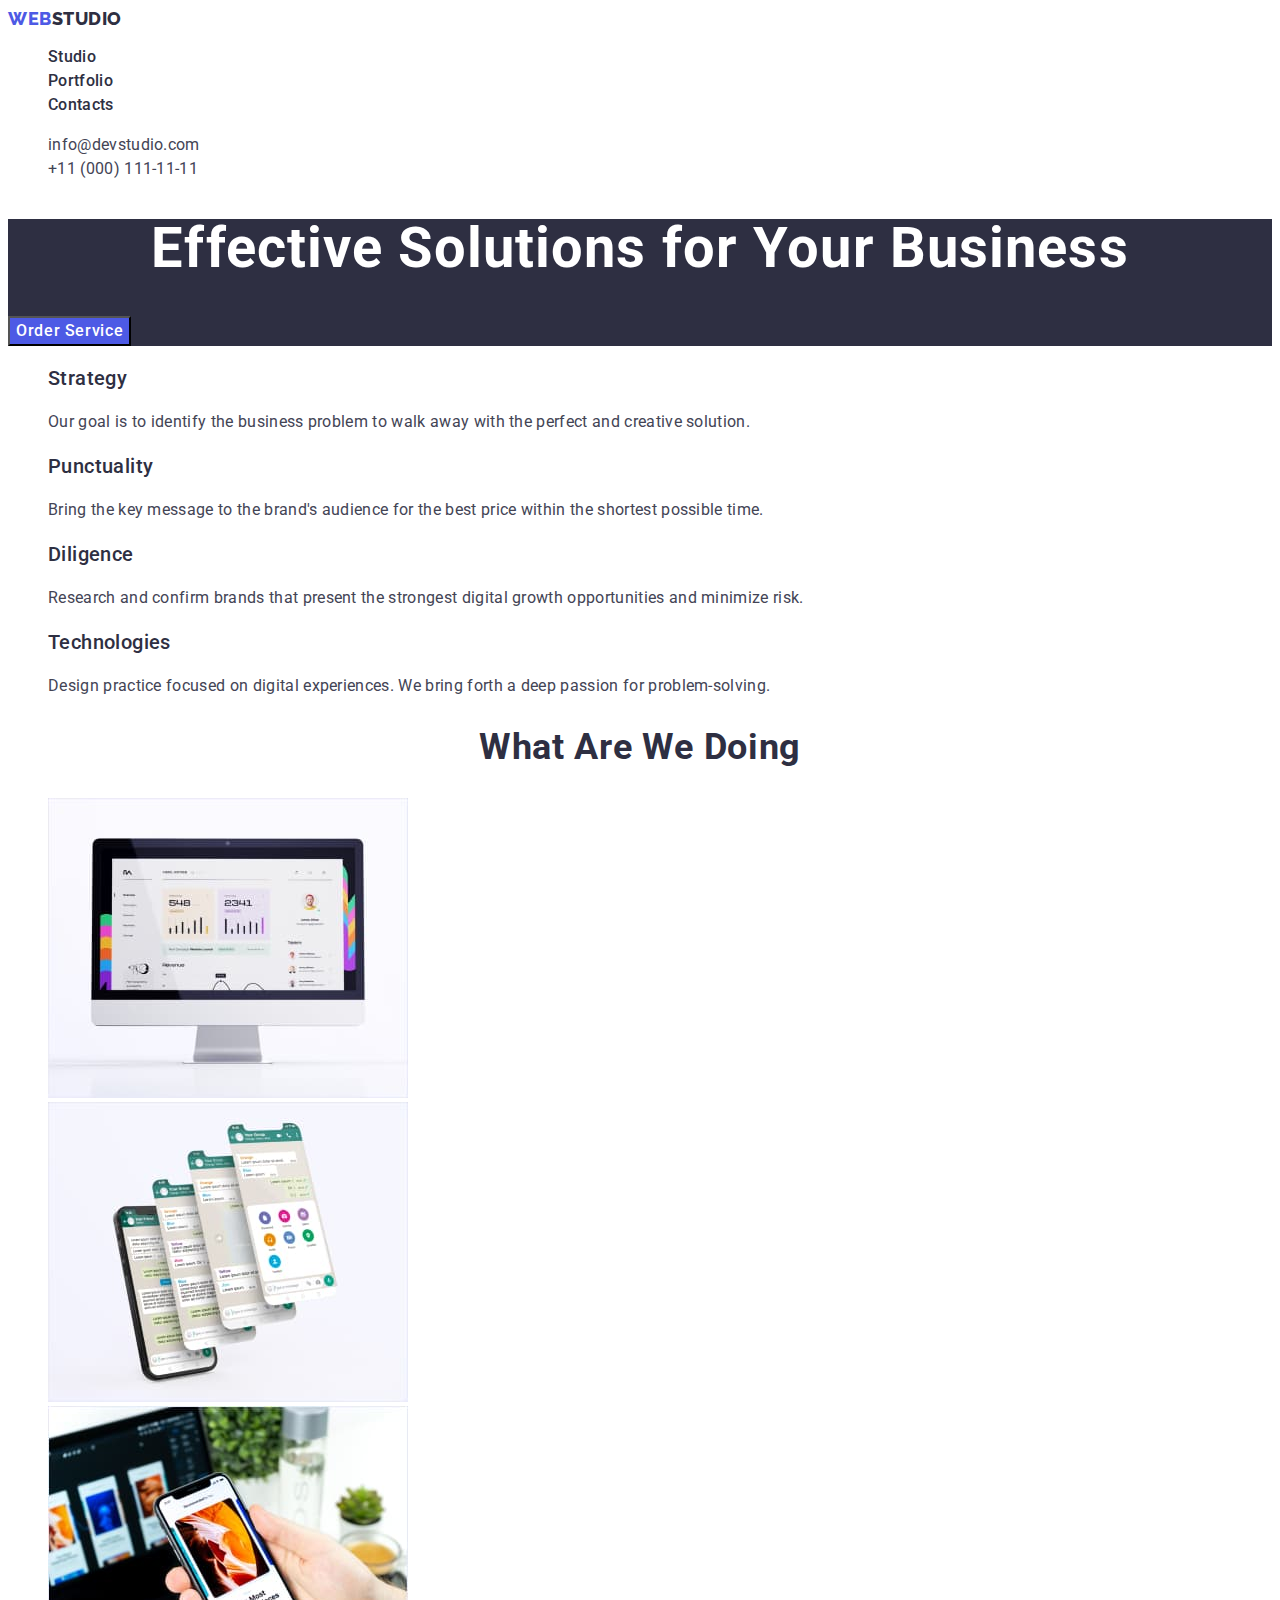
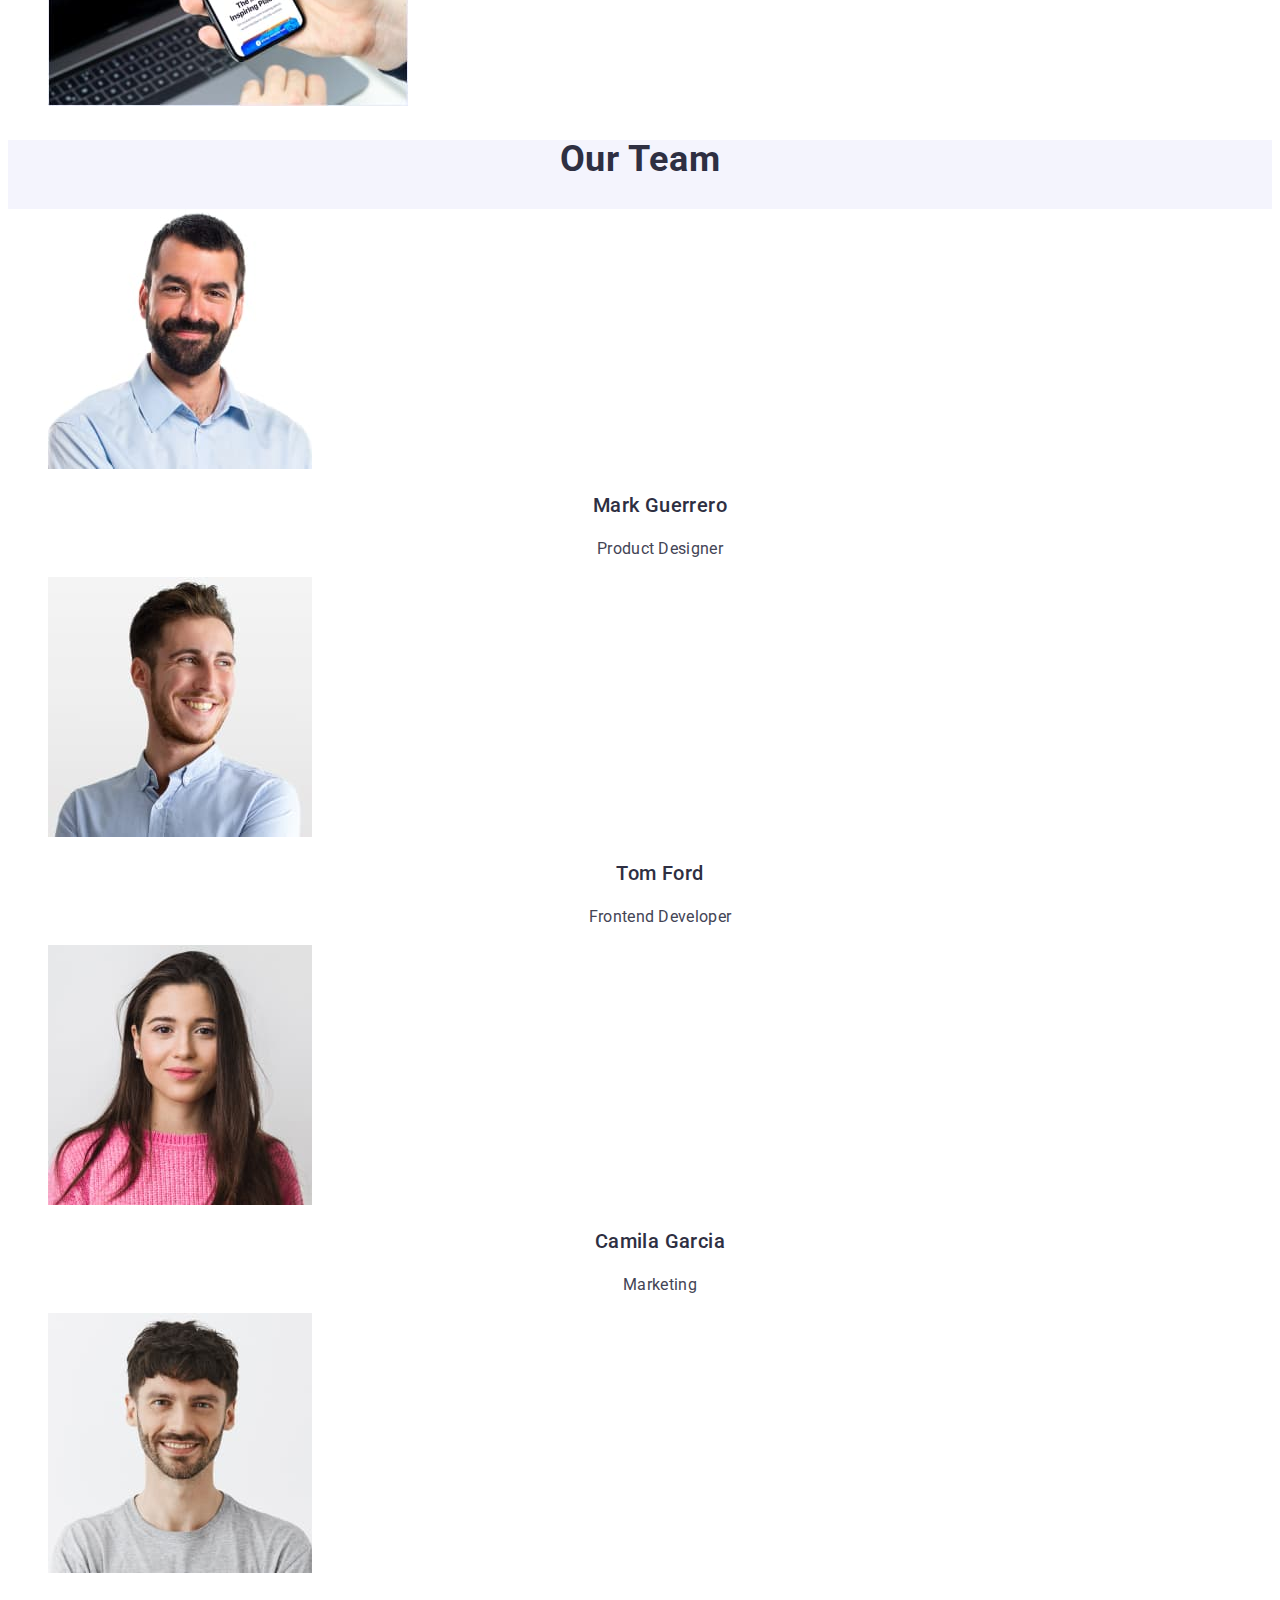
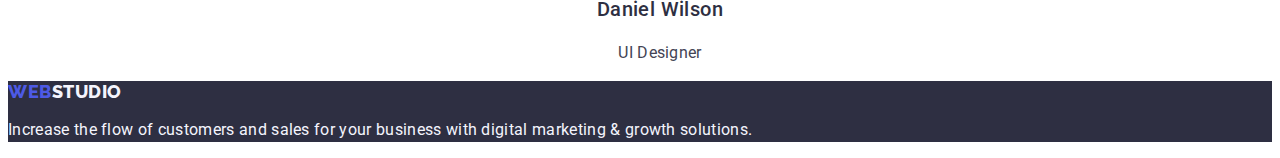
<file: index.html>
<!DOCTYPE html>
<html lang="en">
    <head>
        <meta charset="utf-8">
        <title>WebStudio</title>
        <link rel="preconnect" href="https://fonts.googleapis.com">
        <link rel="preconnect" href="https://fonts.gstatic.com" crossorigin>
        <link href="https://fonts.googleapis.com/css2?family=Roboto:wght@400;500;700;900&display=swap" rel="stylesheet">
        <link href="https://fonts.googleapis.com/css2?family=Raleway:wght@800&display=swap" rel="stylesheet">
        <link rel="stylesheet" href="./css/styles.css">
        </head>

        <body>
            <header class="header">
                <nav class="header-navigation">
        <a class="header-logo link" href="./index.html">Web<span class="header-logo-color link">Studio</span></a>
        
        <ul class="header-menu-list list">
            <li class="header-menu-item"><a class="header-menu-link link" href="./index.html">Studio</a></li>
            <li class="header-menu-item"><a class="header-menu-link link" href="./portfolio.html">Portfolio</a></li>
            <li class="header-menu-item"><a class="header-menu-link link" href="">Contacts</a></li>
        </ul>
        </nav>
        <address class="header-address-contact">
        <ul class="header-address-list list">
            <li class="header-address-item"><a class="header-address-link link" href="mailto:info@devstudio.com">info@devstudio.com</a></li>
            <li class="header-address-item"><a class="header-address-link link" href="tel:+110001111111">+11 (000) 111-11-11</a></li>
        </ul>
        </address>
    </header>

        <main>
            <section class="hero">
                <h1 class="hero-title">Effective Solutions
                    for Your Business</h1>
                <button type="button" class="hero-btn">Order Service</button>
            </section>

            <section class="advantages">
                <h2 hidden>Advantages</h2>
                <ul class="advantages-list list">
                    <li class="advantages-item">
                        <h3 class="advantages-subtitle">Strategy</h3>
                        <p class="advantages-text">Our goal is to identify the business
                            problem to walk away with the perfect and creative solution. </p>
                    </li>
                    <li class="advantages-item">
                        <h3 class="advantages-subtitle">Punctuality</h3>
                        <p class="advantages-text">Bring the key message to the brand's audience for the best price within the shortest possible time.</p>
                    </li>
                    <li class="advantages-item">
                        <h3 class="advantages-subtitle">Diligence</h3>
                        <p class="advantages-text">Research and confirm brands that present the strongest digital growth opportunities and minimize risk.</p>
                    </li>
                    <li class="advantages-item">
                        <h3 class="advantages-subtitle">Technologies</h3>
                        <p class="advantages-text">Design practice focused on digital experiences. We bring forth a deep passion for problem-solving.</p>
                    </li>
                </ul>
            </section>
            <section class="description">
                <h2 class="description-subtitle">What are we doing</h2>
                <ul class="description-list list">
                    <li class="description-item"><img class="description-img" src="./images/img-1-device.jpg" width="360" height="300" alt="picture-of-computer"></li>
                    <li class="description-item"><img class="description-img" src="./images/img-2-device.jpg" width="360" height="300"  alt="picture-of-screen-messenger"></li>
                    <li class="description-item"><img class="description-img" src="./images/img-3-device.jpg" width="360" height="300"  alt="picture-of-phone"></li>
                </ul>
            </section>

            <section class="team">
                <h2 class="team-title">Our Team</h2>
                <ul class="team-list list">
                    <li class="team-item">
                        <img class="team-img" src="./images/img-team-1.jpg" width="264" height="260" alt="picture-of-Product-Designer">
                            <h3 class="team-subtitle">Mark Guerrero</h3>
                            <p class="team-text"> Product Designer</p>
                    </li>
                    <li class="team-item">
                        <img class="team-img" src="./images/img-team-2.jpg" width="264" height="260" alt="picture-of-Frontend-Developer">
                            <h3 class="team-subtitle">Tom Ford</h3>
                            <p class="team-text">Frontend Developer</p>
                    </li>
                    <li class="team-item">
                        <img class="team-img" src="./images/img-team-3.jpg" width="264" height="260" alt="picture-of-Marketing">
                            <h3 class="team-subtitle">Camila Garcia</h3>
                            <p class="team-text">Marketing</p>
                    </li>
                    <li class="team-item">
                        <img class="team-img" src="./images/img-team-4.jpg" width="264" height="260" alt="picture-of-UI-Designer">
                            <h3 class="team-subtitle">Daniel Wilson</h3>
                            <p class="team-text">UI Designer</p>
                    </li>
                </ul>
            </section>
        </main>

    <footer class="footer-item">
        <a href="./index.html" class="logo-link link">Web<span class="footer-logo">Studio</span></a>
        <p class="footer-text">Increase the flow of customers and sales for your business with digital marketing & growth solutions.</p>
</footer>
        </body>
</html>
</file>
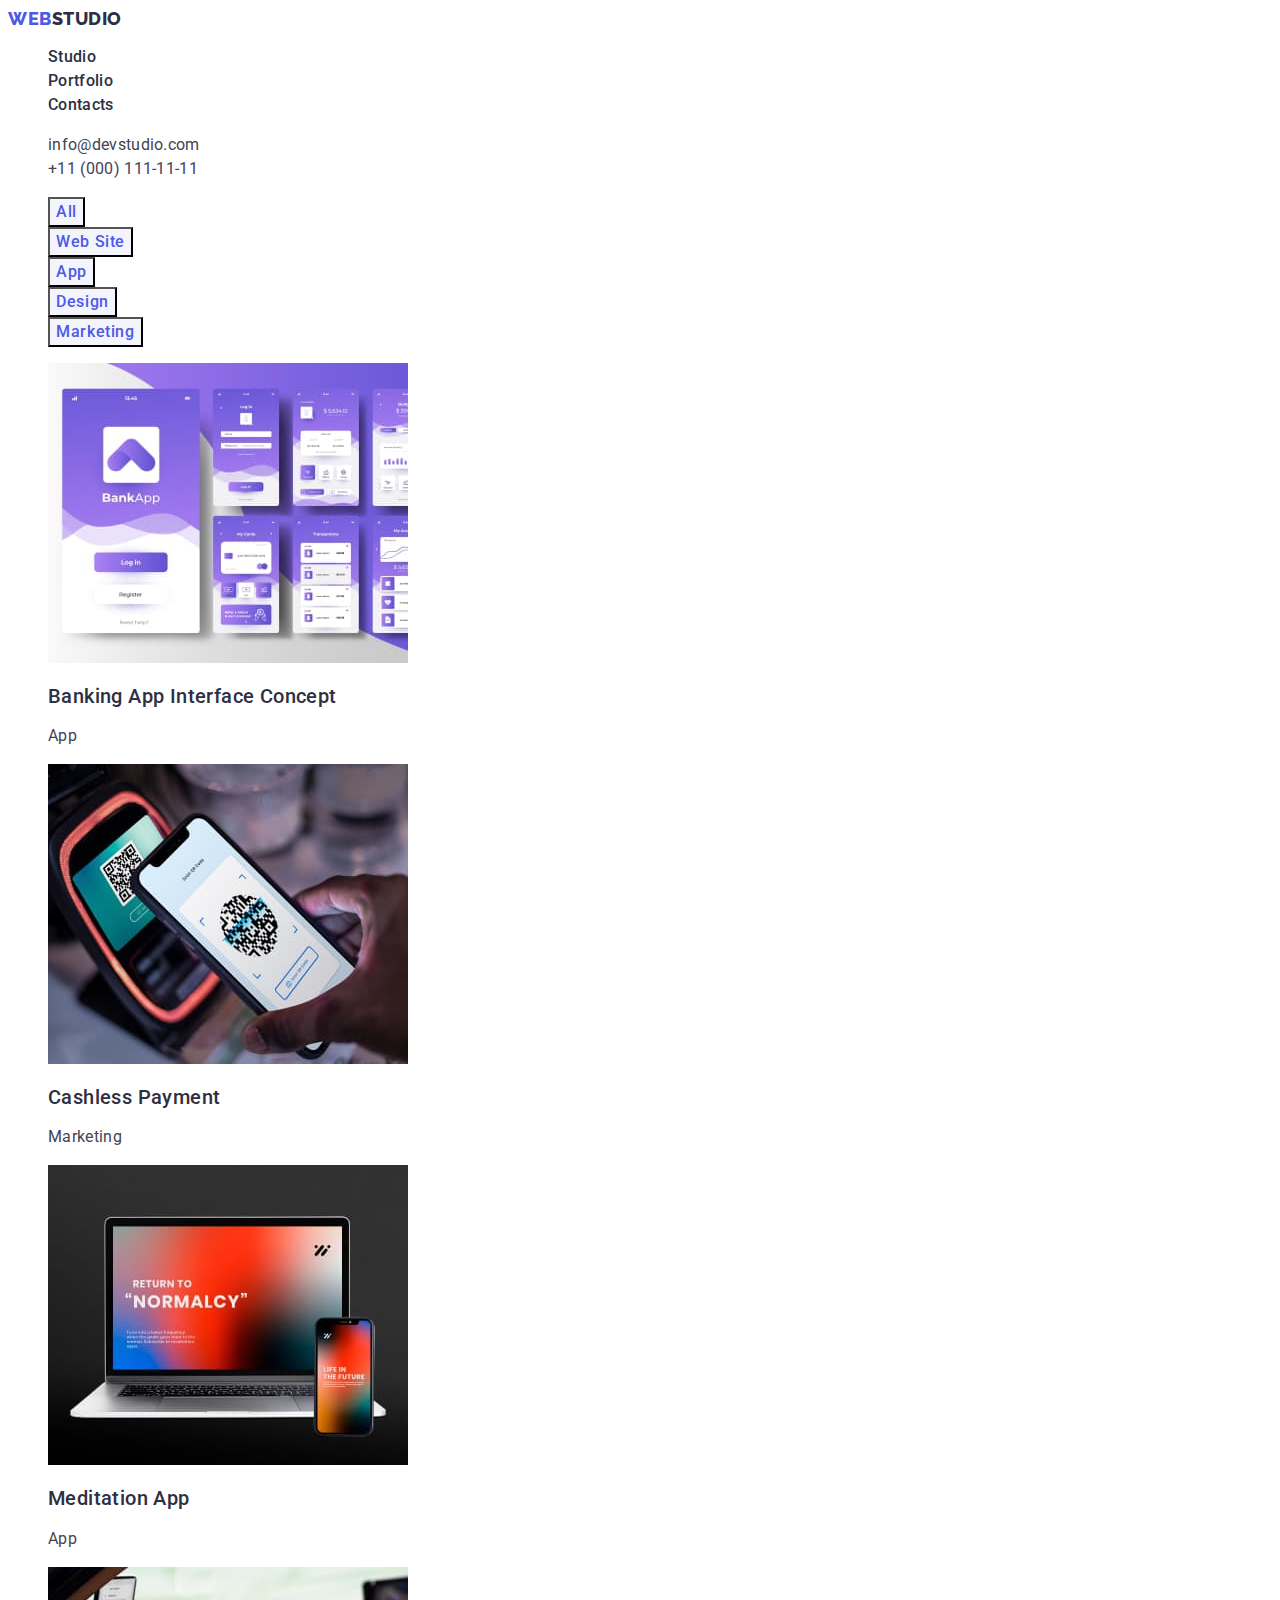
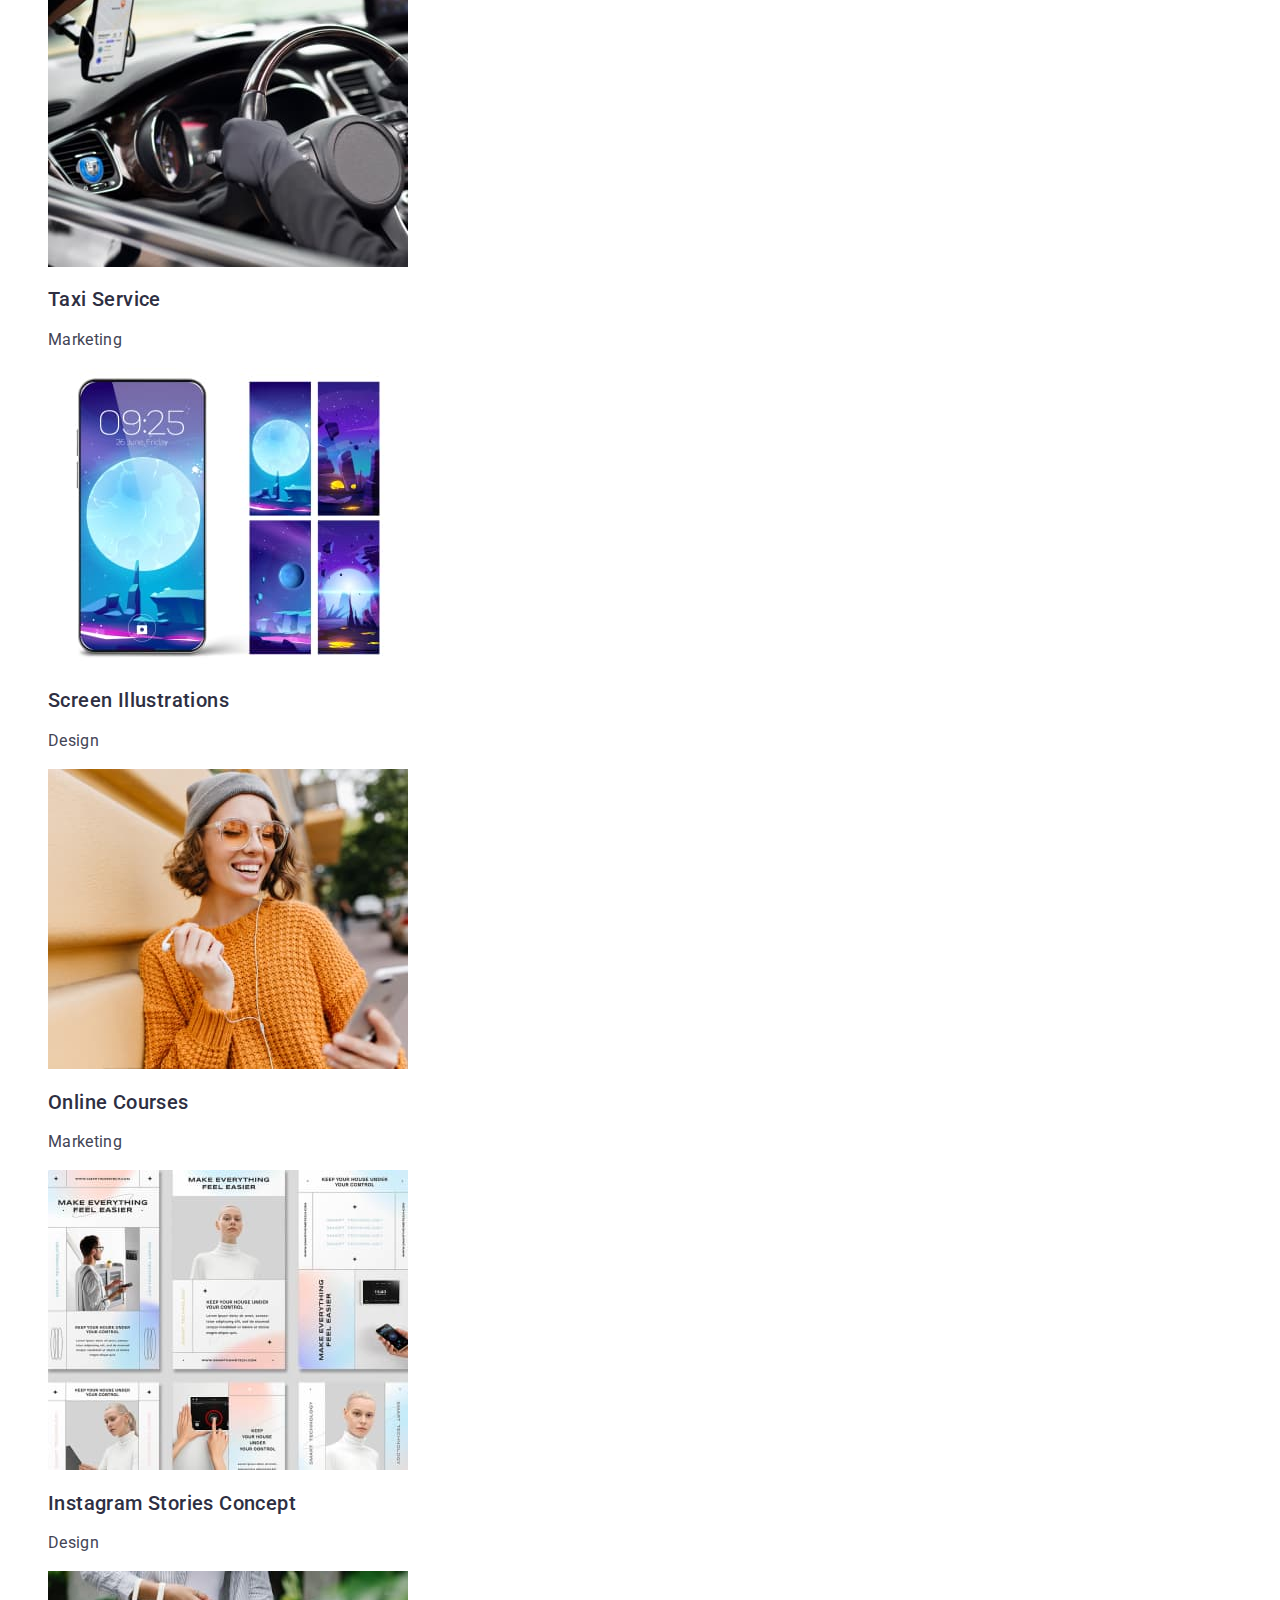
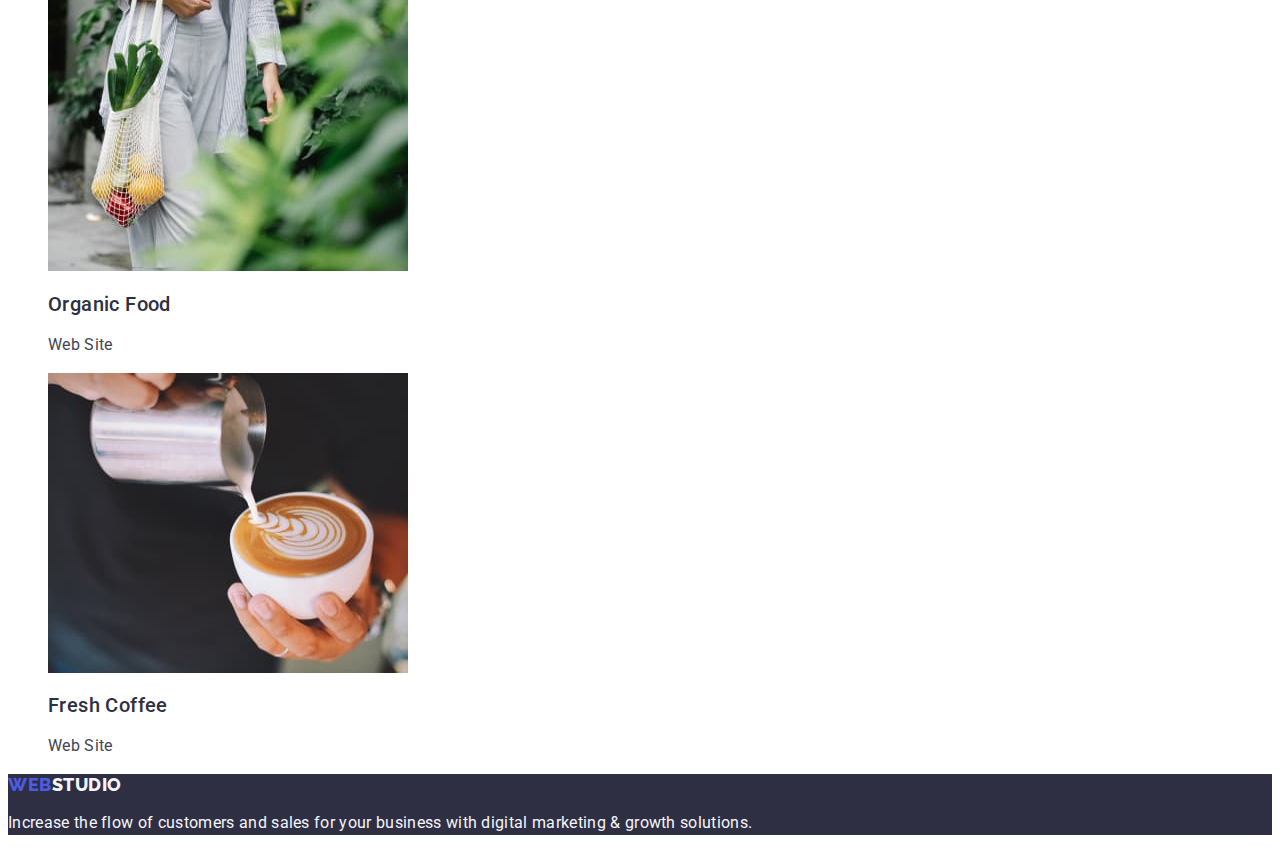
<file: portfolio.html>
<!DOCTYPE html>
<html lang="en">
    <head>
        <meta charset="utf-8">
        <title>WebStudio</title>
        <link rel="preconnect" href="https://fonts.googleapis.com">
        <link rel="preconnect" href="https://fonts.gstatic.com" crossorigin>
        <link href="https://fonts.googleapis.com/css2?family=Roboto:wght@400;500;700;900&display=swap" rel="stylesheet">
        <link href="https://fonts.googleapis.com/css2?family=Raleway:wght@800&display=swap" rel="stylesheet">
        <link rel="stylesheet" href="./css/styles.css">
        </head>
        <body class="portfolio-bg">
            <header class="header">
                <nav class="header-navigation">
                    <a class="header-logo link" href="./index.html">Web<span class="header-logo-color link">Studio</span></a>
        
        <ul class="header-menu-list list">
            <li class="header-menu-item"><a class="header-menu-link link" href="./index.html">Studio</a></li>
            <li class="header-menu-item"><a class="header-menu-link link" href="./portfolio.html">Portfolio</a></li>
            <li class="header-menu-item"><a class="header-menu-link link" href="">Contacts</a></li>
        </ul>
        </nav>
        <address class="header-address-contact">
            <ul class="header-address-list list">
                <li class="header-address-item"><a class="header-address-link link" href="mailto:info@devstudio.com">info@devstudio.com</a></li>
                <li class="header-address-item"><a class="header-address-link link" href="tel:+110001111111">+11 (000) 111-11-11</a></li>
            </ul>
        </address>
    </header>

        <main>
            <section class="portfolio-category">
                <h1 hidden>Portfolio Category</h1>
            <ul class="portfolio-category-list list">
                <li class="portfolio-category-item"><button type="button" class="portfolio-category-btn">All</button></li>
                <li class="portfolio-category-item"><button type="button" class="portfolio-category-btn">Web Site</button></li>
                <li class="portfolio-category-item"><button type="button" class="portfolio-category-btn">App</button></li>
                <li class="portfolio-category-item"><button type="button" class="portfolio-category-btn">Design</button></li>
                <li class="portfolio-category-item"><button type="button" class="portfolio-category-btn">Marketing</button></li>
            </ul>
            
            <ul class="tabs-list list">
                <li class="tabs-item"><a class="tabs-link link" href=""><img class="tabs-img" src="./images/img-1-portfolio.jpg" width="360" height="300" alt="picture-of-banking-app-interface"/> <h2 class="tabs-title">Banking App Interface Concept</h2><p class="tabs-text">App</p></a></li>
                <li class="tabs-item"><a class="tabs-link link" href=""><img class="tabs-img" src="./images/img-2-portfolio.jpg" width="360" height="300" alt="picture-of-cashless-payment"/><h2 class="tabs-title">Cashless Payment</h2><p class="tabs-text">Marketing</p></a></li>
                <li class="tabs-item"><a class="tabs-link link" href=""><img class="tabs-img" src="./images/img-3-portfolio.jpg" width="360" height="300" alt="picture-of-meditation-app"/><h2 class="tabs-title">Meditation App</h2><p class="tabs-text">App</p></a></li>
                <li class="tabs-item"><a class="tabs-link link" href=""><img class="tabs-img" src="./images/img-4-portfolio.jpg" width="360" height="300" alt="picture-of-taxi-service"/> <h2 class="tabs-title">Taxi Service</h2><p class="tabs-text">Marketing</p></a></li>
                <li class="tabs-item"><a class="tabs-link link" href=""><img class="tabs-img" src="./images/img-5-portfolio.jpg" width="360" height="300" alt="picture-of-screen-illustration"/><h2 class="tabs-title">Screen Illustrations</h2><p class="tabs-text">Design</p></a></li>
                <li class="tabs-item"><a class="tabs-link link" href=""><img class="tabs-img" src="./images/img-6-portfolio.jpg" width="360" height="300" alt="picture-of-online-courses"/><h2 class="tabs-title">Online Courses</h2><p class="tabs-text">Marketing</p></a></li>
                <li class="tabs-item"><a class="tabs-link link" href=""><img class="tabs-img" src="./images/img-7-portfolio.jpg" width="360" height="300" alt="picture-of-instagram-stories-concept"/><h2 class="tabs-title">Instagram Stories Concept</h2><p class="tabs-text">Design</p></a></li>
                <li class="tabs-item"><a class="tabs-link link" href=""><img class="tabs-img" src="./images/img-8-portfolio.jpg" width="360" height="300" alt="picture-of-organic-food"/><h2 class="tabs-title">Organic Food</h2><p class="tabs-text">Web Site</p></a></li>
                <li class="tabs-item"><a class="tabs-link link" href=""><img class="tabs-img" src="./images/img-9-portfolio.jpg" width="360" height="300" alt="picture-of-fresh-coffee"/><h2 class="tabs-title">Fresh Coffee</h2><p class="tabs-text">Web Site</p></a></li>
            </ul>
</section>
</main>

<footer class="footer-item">
    <a href="./index.html" class="logo-link link">Web<span class="footer-logo">Studio</span></a>
    <p class="footer-text">Increase the flow of customers and sales for your business with digital marketing & growth solutions.</p>
</footer>
            </body>
        

</html>
</file>
<file: css/styles.css>
:root {
--main-cl: #2E2F42;
--slate-cl: #434455;
--iris-cl: #4D5AE5;
--ocean-cl: #404BBF;
--cloud-cl: #F4F4FD;
--white-cl: #FFF;
}

body {
font-family: 'Roboto', sans-serif;
background-color: var(--white-cl);
color: var(--slate-cl);
}

.link {
text-decoration: none;
}

.list {
list-style-type: none;
}

/*!-----------------------HEADER-----------------------*/

.header-logo {
font-family: Raleway, sans-serif;
color: var(--iris-cl);
font-size: 18px;
font-weight: 800;
line-height: 1.16;
letter-spacing: 0.03em;
text-transform: uppercase;
line-height: 1.17;
}

.header-logo-color {
color: var(--main-cl);
}

.header-menu-link {
font-size: 16px;
font-weight: 500;
line-height: 1.50;
letter-spacing: 0.02em;
color: var(--main-cl);
}

.header-menu-link:hover, .header-menu-link:focus {
color: var(--ocean-cl);
}

.header-address-contact {
font-style: normal;
}

.header-address-link {
font-size: 16px;
line-height: 1.50;
letter-spacing: 0.02em;
color: var(--slate-cl);
}

.header-address-link:hover, .header-address-link:focus {
color: var(--ocean-cl);
}

/**-----------------------HERO-----------------------*/

.hero {
background-color: var(--main-cl);
}

.hero-title {
font-size: 56px;
line-height: 1.07;
letter-spacing: 0.02em;
text-align: center;
color: var(--white-cl);
}

.hero-btn {
font-family: Roboto, sans-serif;
font-size: 16px;
font-weight: 500;
line-height: 1.50;
letter-spacing: 0.04em;
color: var(--white-cl);
cursor: pointer;
background: var(--iris);
background-color: var(--iris-cl);
}

.hero-btn:hover, .hero-btn:focus {
    background-color: var(--ocean-cl);
}

/*?-----------------------ADVANTAGES-----------------------*/

.advantages-subtitle {
font-size: 20px;
font-weight: 500;
line-height: 1.20;
letter-spacing: 0.02em;
color: var(--main-cl);
}

.advantages-text {
font-size: 16px;
line-height: 1.50;
letter-spacing: 0.02em;
color: var(--slate-cl);
}

/**-----------------------DESCRIPTION-----------------------*/

.description-subtitle {
font-size: 36px;
line-height: 1.11;
letter-spacing: 0.02em;
text-transform: capitalize;
text-align: center;
color: var(--main-cl);
}

/*!-----------------------TEAM-----------------------*/

.team {
    background-color: var(--cloud-cl);
}

.team-list {
    background-color: var(--white-cl);
}

.team-item {
    background-color: var(--white-cl);
}

.team-title {
font-size: 36px;
line-height: 1.11;
letter-spacing: 0.02em;
text-transform: capitalize;
text-align: center;
color: var(--main-cl);
}

.team-subtitle {
font-size: 20px;
font-weight: 500;
line-height: 1.20;
letter-spacing: 0.02em;
text-align: center;
color: var(--main-cl);
}

.team-text {
font-size: 16px;
line-height: 1.50;
letter-spacing: 0.02em;
text-align: center;
color: var(--slate-cl);
}

/*?-----------------------FOOTER-----------------------*/

.footer-item {
    background-color: var(--main-cl);
}

.logo-link {
font-family: Raleway, sans-serif;
color: var(--iris-cl);
font-size: 18px;
font-weight: 800;
line-height: 1.17;
letter-spacing: 0.03em;
text-transform: uppercase;
text-decoration: none;
}

.footer-logo {
font-family: Raleway, sans-serif;
color: var(--cloud-cl);
font-size: 18px;
font-weight: 800;
line-height: 1.17;
letter-spacing: 0.03em;
text-transform: uppercase;
text-decoration: none;
}

.footer-text {
font-family: Roboto;
font-size: 16px;
line-height: 1.50;
letter-spacing: 0.02em;
color: var(--cloud-cl);
}

/**-----------------------PORTFOLIO-CATEGORY-----------------------*/

.portfolio-bg {
color: var(--slate-cl);
}

.portfolio-category-list {
list-style: none;
}

.portfolio-category-btn {
font-family: Roboto, sans-serif;
font-size: 16px;
font-weight: 500;
line-height: 1.50;
letter-spacing: 0.04em;
color: var(--iris-cl);
cursor: pointer;
background-color: var(--cloud-cl);
}

.portfolio-category-btn:hover, .portfolio-category-btn:focus {
color: var(--white-cl);
background-color: var(--ocean-cl);
}

/*?-----------------------TABS-----------------------*/

.tabs-list {
list-style: none;
}

.tabs-link {
text-decoration: none;
}


.tabs-title {
font-size: 20px;
font-weight: 500;
line-height: 1.2;
letter-spacing: 0.02em;
color: var(--main-cl);
}

.tabs-text {
font-size: 16px;
line-height: 24px;
letter-spacing: 0.32px;
color: var(--slate-cl);
}
</file>
